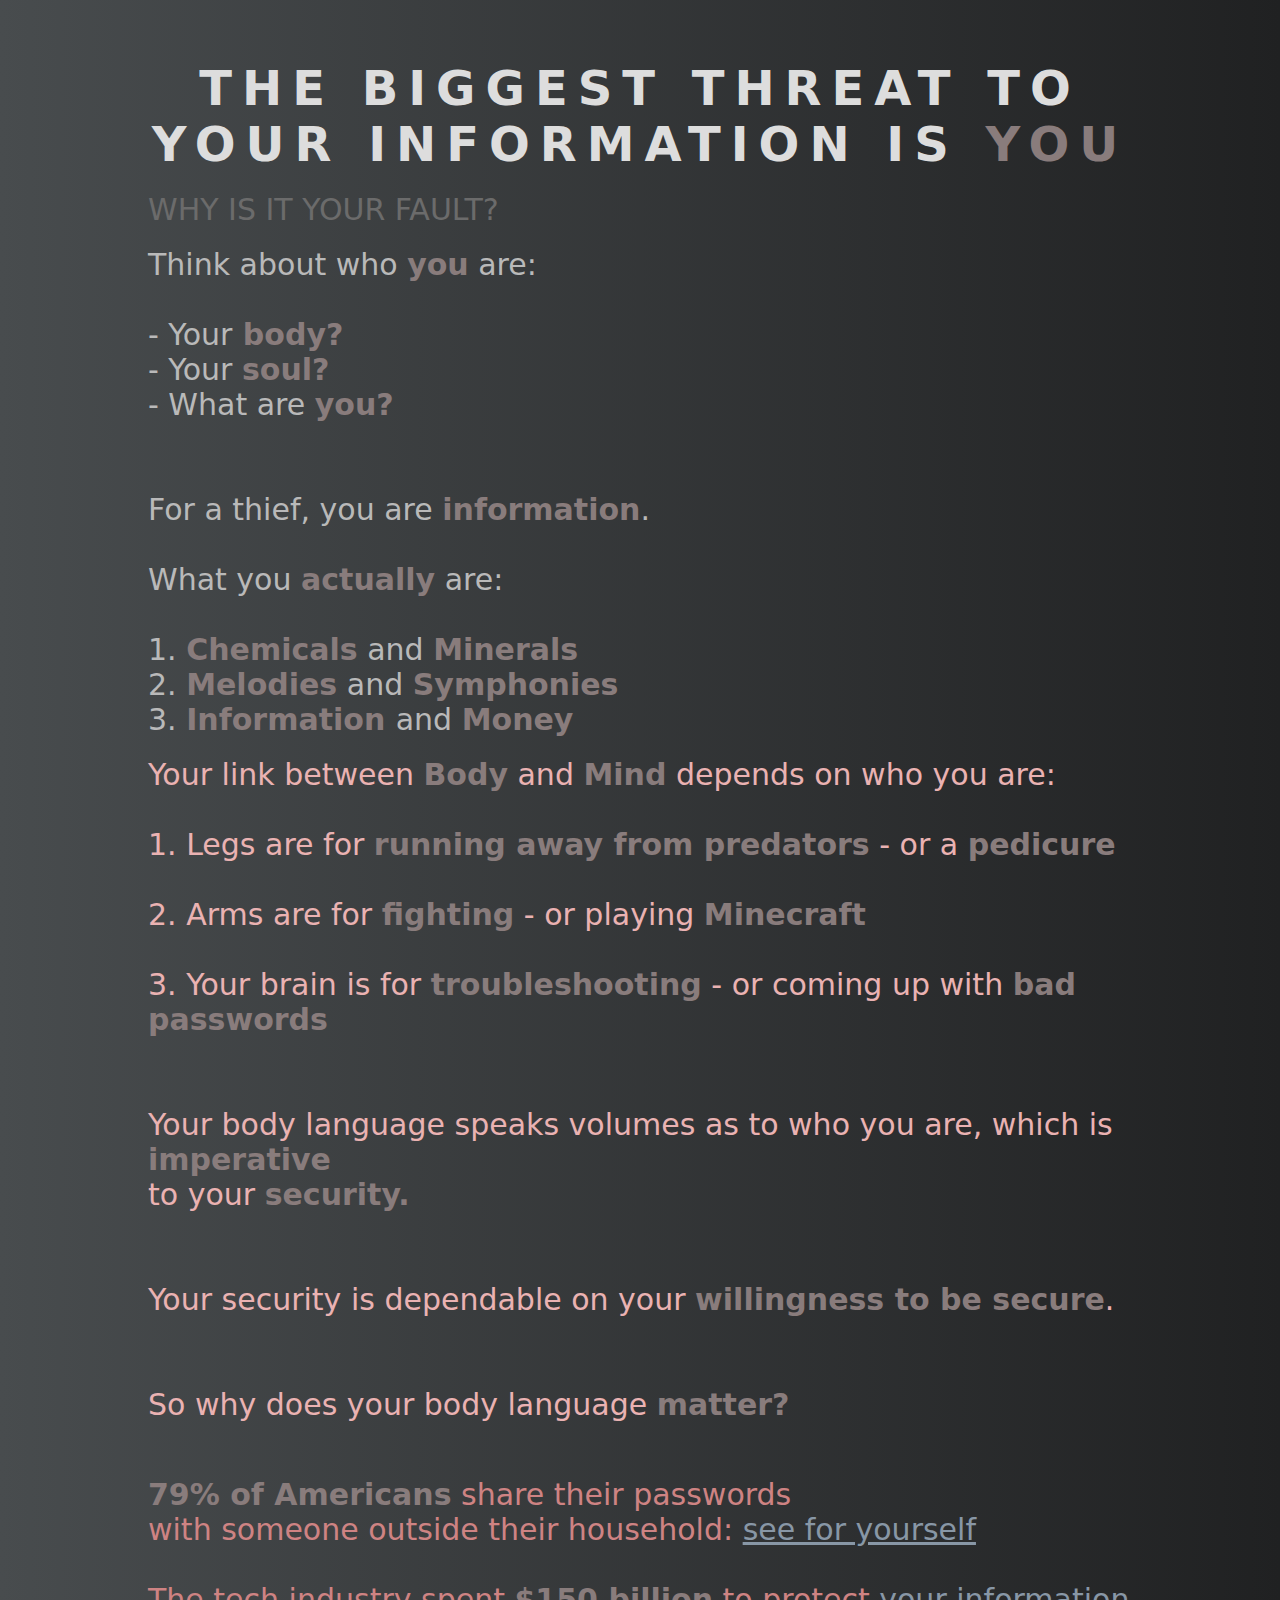
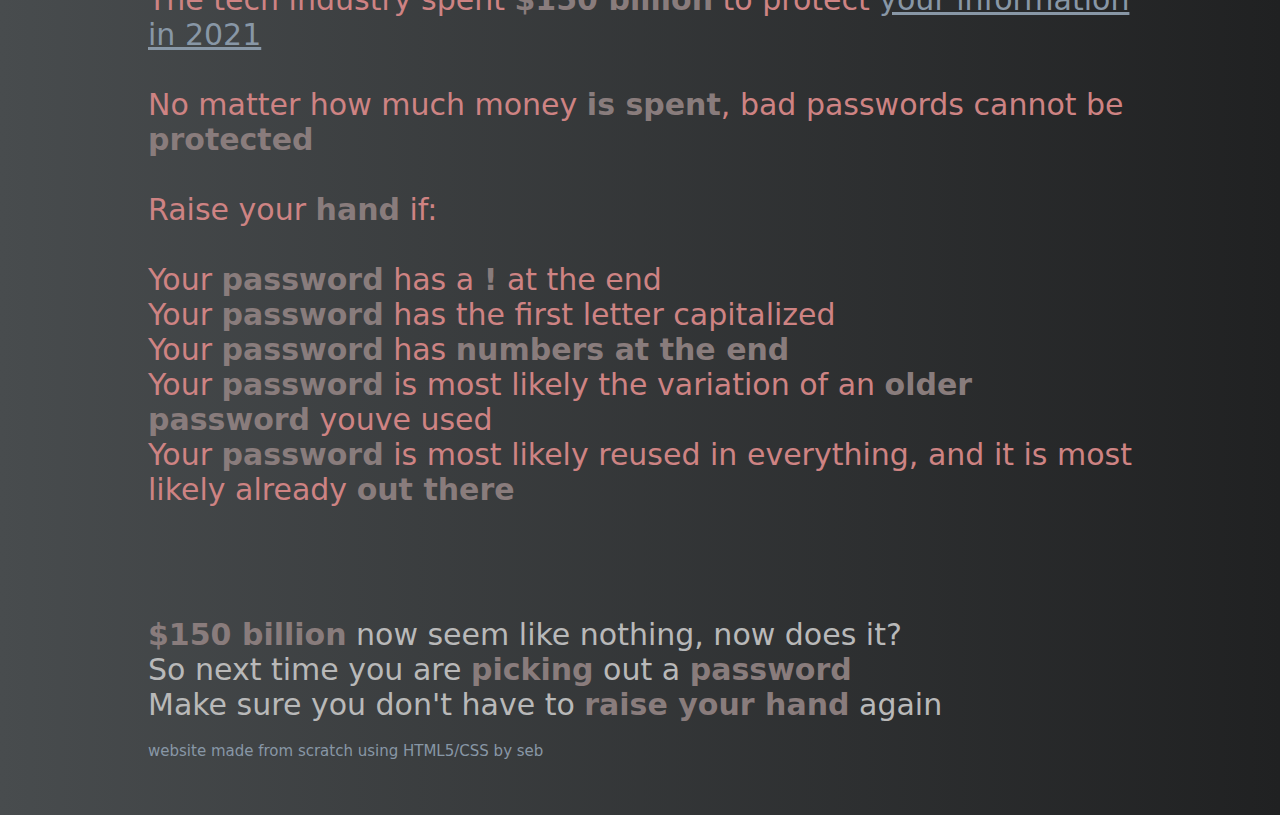
<file: index.html>
<!DOCTYPE html>
<html lang="en">

<head>
    <meta charset="UTF-8">
    <meta name="viewport" content="width=device-width, initial-scale=1.0">
    <link rel="stylesheet" href="main.css">
    <title>MAIN PAGE</title>
</head>

<body>
    <div class="gradient-background">
        <div class="landingBOX">
            
            <h1 class="title">THE BIGGEST THREAT TO YOUR INFORMATION IS <b class="bold">YOU</b></h1>
            <p class="minititle">WHY IS IT YOUR FAULT?</p>
                <p class="explanation">
                    Think about who <b class="bold">you</b> are:</br></br>
                    - Your<b class="bold"> body?</b></br>
                    - Your <b class="bold">soul?</b></br>
                    - What are <b class="bold">you?</b></br>
                    </br>
                    </br>

                    For a thief, you are <b class="bold">information</b>.
                    </br>
                    </br>
                    What you <b class="bold">actually</b> are:
                    </br>
                    </br>
                    1. <b class="bold">Chemicals</b> and <b class="bold">Minerals</b>
                    </br>
                    2. <b class="bold">Melodies</b> and <b class="bold">Symphonies</b>
                    </br>
                    3. <b class="bold"> Information </b> and <b class="bold">Money</b>
                </p>
                <p class="explanation2">
                    Your link between <b class="bold">Body</b> and <b class="bold">Mind</b> depends on who you are:
                    </br>
                    </br>
                    1. Legs are for <b class="bold">running away from predators</b> - or a <b class="bold">pedicure</b>
                    </br>
                    </br>
                    2. Arms are for <b class="bold">fighting</b> - or playing <b class="bold">Minecraft</b>
                    </br>
                    </br>
                    3. Your brain is for <b class="bold">troubleshooting</b> - or coming up with <b class="bold">bad
                        passwords</b>
                    </br>
                    </br>
                    </br>
                    Your body language speaks volumes as to who you are, which is <b class="bold">imperative</b></br>
                    to your <b class="bold">security.</b>
                    </br>
                    </br>
                    </br>
                    Your security is dependable on your <b class="bold">willingness to be secure</b>.
                </br>
                </br>
                </br>
                    So why does your body language <b class="bold">matter?</b>
                    </br>
                    </br>
                </p>
                <p class="explanation3">
                    <b class="bold">79% of Americans</b> share their passwords</br>
                    with someone outside their household: <a href="https://www.thezebra.com/resources/home/dangers-of-sharing-passwords/#:~:text=A%20recent%20poll%20by%20LastPass,admitted%20to%20doing%20the%20same.">see for yourself</a>
                </br>
                </br>
                    The tech industry spent <b class="bold">$150 billion</b> to protect <a href="https://www.mckinsey.com/capabilities/risk-and-resilience/our-insights/cybersecurity/new-survey-reveals-2-trillion-dollar-market-opportunity-for-cybersecurity-technology-and-service-providers">your information in 2021</a>
                </br>
                </br>
                    No matter how much money <b class="bold">is spent</b>, bad passwords cannot be <b class="bold">protected</b>
                </br>
                </br>
                    Raise your <b class="bold">hand</b> if:
                    </br>
                    </br>

                    Your <b class="bold">password</b> has a <b class="bold">!</b> at the end
                    </br>
                    Your <b class="bold">password</b> has the first letter capitalized
                    </br>
                    Your <b class="bold">password</b> has <b class="bold">numbers at the end</b>
                    </br>
                    Your <b class="bold">password</b> is most likely the variation of an <b class="bold">older password</b> youve used
                    </br>
                    Your <b class="bold">password</b> is most likely reused in everything, and it is most likely already <b class="bold">out there</b>
                </p>

                <p class="hidden">
                    You just willingly handed over pieces of your password without thinking about it.
                </p>

                <p class="explanation4">
                    <b class="bold">$150 billion</b> now seem like nothing, now does it?
                    </br>
                    So next time you are <b class="bold">picking</b> out a <b class="bold">password</b>
                    </br>
                    Make sure you don't have to <b class="bold">raise your hand</b> again
                    </br>
                </p>

                <p class="credits">
                    website made from scratch using HTML5/CSS by seb
                </p>
        </div>

    </div>
</body>

</html>
</file>
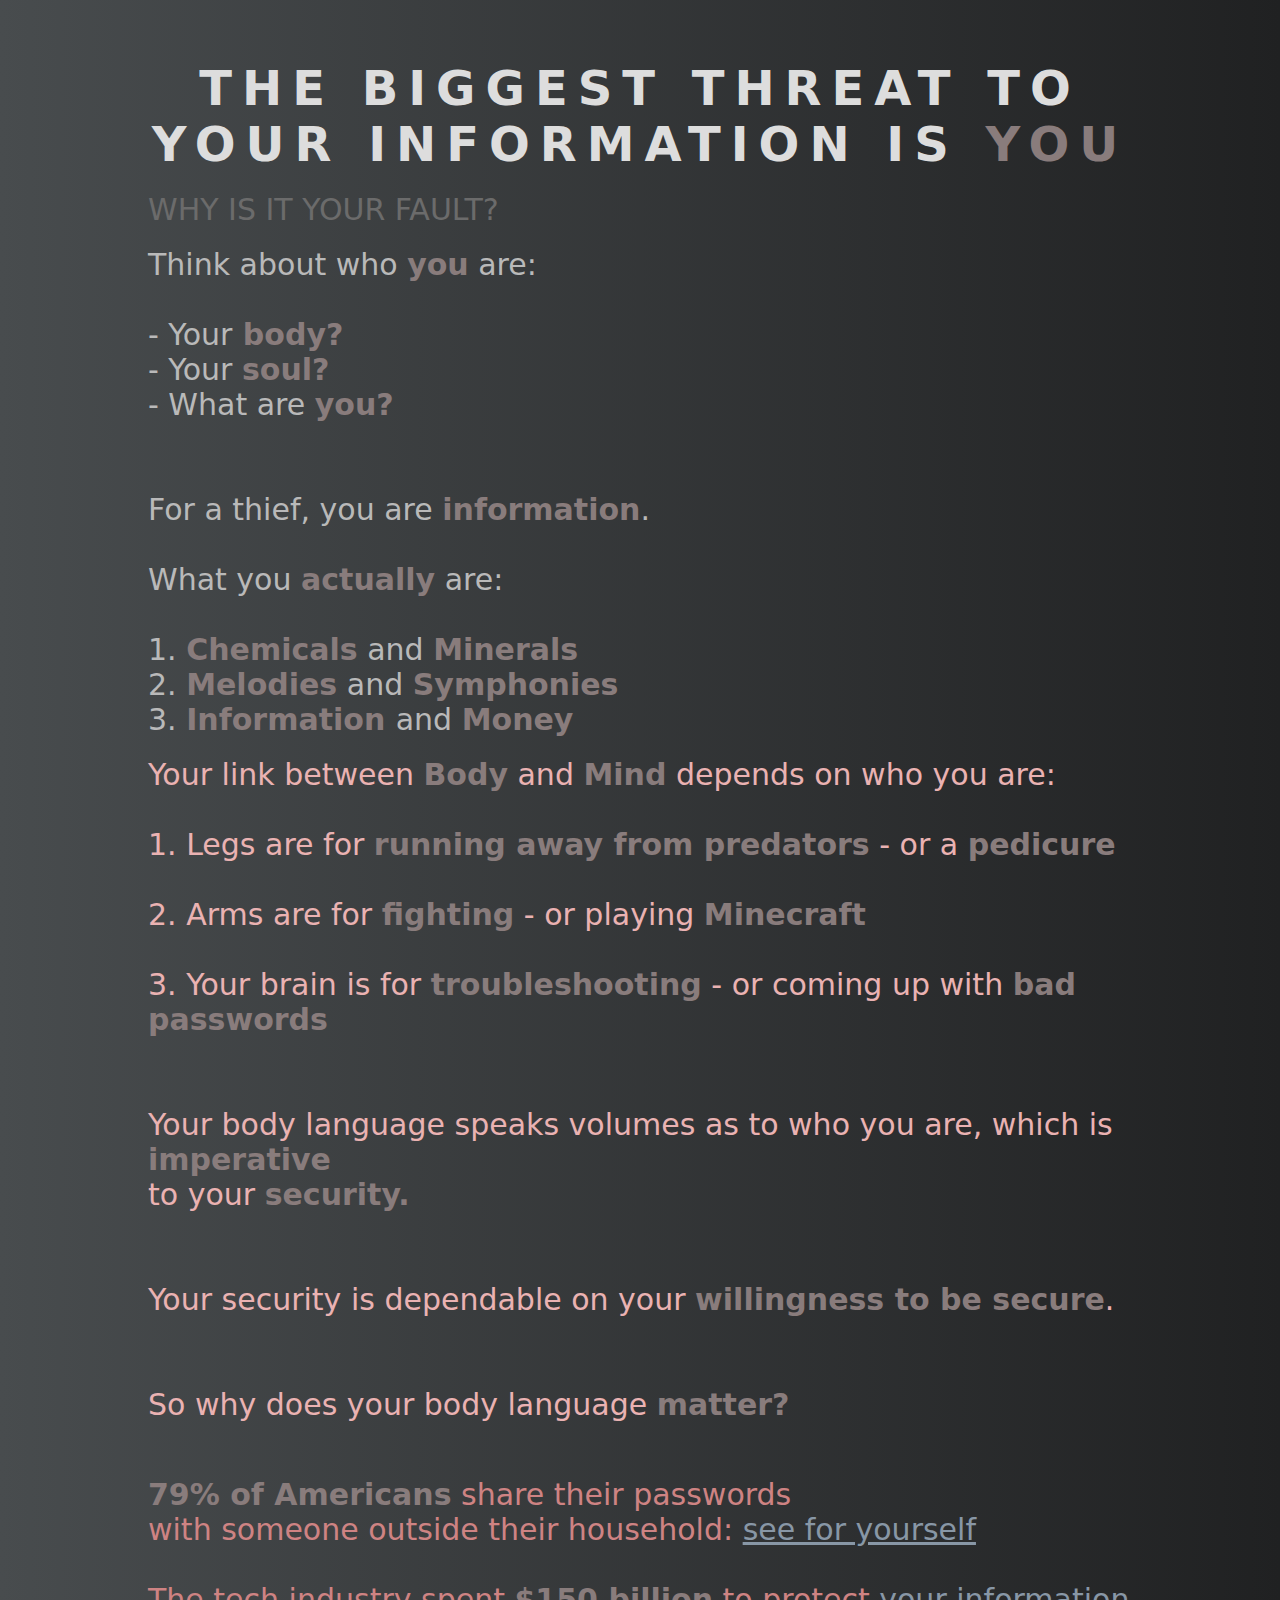
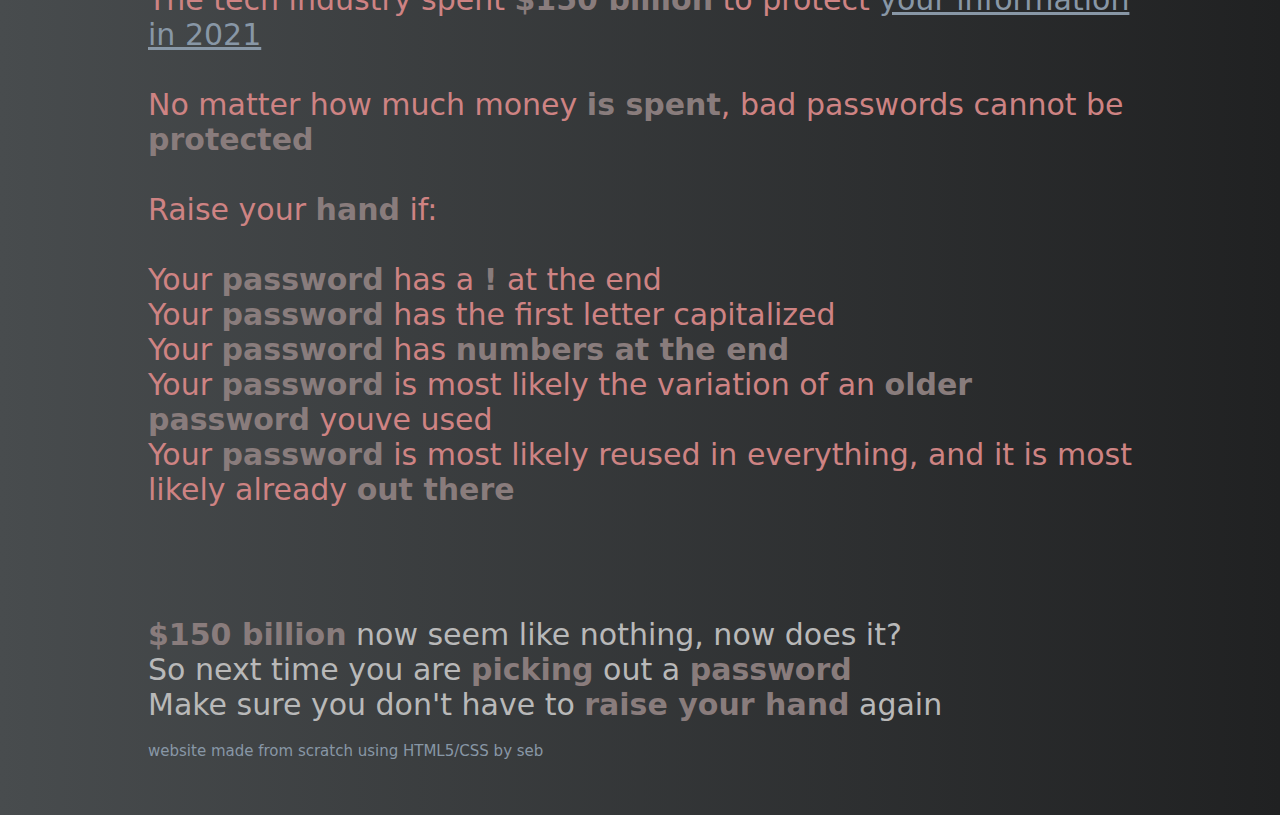
<file: main.html>
<!DOCTYPE html>
<html lang="en">

<head>
    <meta charset="UTF-8">
    <meta name="viewport" content="width=device-width, initial-scale=1.0">
    <link rel="stylesheet" href="main.css">
    <title>MAIN PAGE</title>
</head>

<body>
    <div class="gradient-background">
        <div class="landingBOX">
            
            <h1 class="title">THE BIGGEST THREAT TO YOUR INFORMATION IS <b class="bold">YOU</b></h1>
            <p class="minititle">WHY IS IT YOUR FAULT?</p>
                <p class="explanation">
                    Think about who <b class="bold">you</b> are:</br></br>
                    - Your<b class="bold"> body?</b></br>
                    - Your <b class="bold">soul?</b></br>
                    - What are <b class="bold">you?</b></br>
                    </br>
                    </br>

                    For a thief, you are <b class="bold">information</b>.
                    </br>
                    </br>
                    What you <b class="bold">actually</b> are:
                    </br>
                    </br>
                    1. <b class="bold">Chemicals</b> and <b class="bold">Minerals</b>
                    </br>
                    2. <b class="bold">Melodies</b> and <b class="bold">Symphonies</b>
                    </br>
                    3. <b class="bold"> Information </b> and <b class="bold">Money</b>
                </p>
                <p class="explanation2">
                    Your link between <b class="bold">Body</b> and <b class="bold">Mind</b> depends on who you are:
                    </br>
                    </br>
                    1. Legs are for <b class="bold">running away from predators</b> - or a <b class="bold">pedicure</b>
                    </br>
                    </br>
                    2. Arms are for <b class="bold">fighting</b> - or playing <b class="bold">Minecraft</b>
                    </br>
                    </br>
                    3. Your brain is for <b class="bold">troubleshooting</b> - or coming up with <b class="bold">bad
                        passwords</b>
                    </br>
                    </br>
                    </br>
                    Your body language speaks volumes as to who you are, which is <b class="bold">imperative</b></br>
                    to your <b class="bold">security.</b>
                    </br>
                    </br>
                    </br>
                    Your security is dependable on your <b class="bold">willingness to be secure</b>.
                </br>
                </br>
                </br>
                    So why does your body language <b class="bold">matter?</b>
                    </br>
                    </br>
                </p>
                <p class="explanation3">
                    <b class="bold">79% of Americans</b> share their passwords</br>
                    with someone outside their household: <a href="https://www.thezebra.com/resources/home/dangers-of-sharing-passwords/#:~:text=A%20recent%20poll%20by%20LastPass,admitted%20to%20doing%20the%20same.">see for yourself</a>
                </br>
                </br>
                    The tech industry spent <b class="bold">$150 billion</b> to protect <a href="https://www.mckinsey.com/capabilities/risk-and-resilience/our-insights/cybersecurity/new-survey-reveals-2-trillion-dollar-market-opportunity-for-cybersecurity-technology-and-service-providers">your information in 2021</a>
                </br>
                </br>
                    No matter how much money <b class="bold">is spent</b>, bad passwords cannot be <b class="bold">protected</b>
                </br>
                </br>
                    Raise your <b class="bold">hand</b> if:
                    </br>
                    </br>

                    Your <b class="bold">password</b> has a <b class="bold">!</b> at the end
                    </br>
                    Your <b class="bold">password</b> has the first letter capitalized
                    </br>
                    Your <b class="bold">password</b> has <b class="bold">numbers at the end</b>
                    </br>
                    Your <b class="bold">password</b> is most likely the variation of an <b class="bold">older password</b> youve used
                    </br>
                    Your <b class="bold">password</b> is most likely reused in everything, and it is most likely already <b class="bold">out there</b>
                </p>

                <p class="hidden">
                    You just willingly handed over pieces of your password without thinking about it.
                </p>

                <p class="explanation4">
                    <b class="bold">$150 billion</b> now seem like nothing, now does it?
                    </br>
                    So next time you are <b class="bold">picking</b> out a <b class="bold">password</b>
                    </br>
                    Make sure you don't have to <b class="bold">raise your hand</b> again
                    </br>
                </p>

                <p class="credits">
                    website made from scratch using HTML5/CSS by seb
                </p>
        </div>

    </div>
</body>

</html>
</file>
<file: main.css>
body {
    background: linear-gradient(90deg, #484c4e 0%, #202122 100%);
    font-family: system-ui, -apple-system, BlinkMacSystemFont, 'Segoe UI', Roboto, Oxygen, Ubuntu, Cantarell, 'Open Sans', 'Helvetica Neue', sans-serif;
    color: white;
    animation: gradient 15s ease infinite;
    background-size: 100% 100%;
    margin: 0;
    padding: 0;
}

@keyframes gradient {
    0% {
        background-position: 0% 50%;
    }
    50% {
        background-position: 100% 50%;
    }
    100% {
        background-position: 0% 50%;
    }
}

.landingBOX {
    max-width: 80%; /* Control the width of the content */
    margin: 20px auto; /* Add spacing at the top of the content */
    padding: 20px;
    box-sizing: border-box;
    text-align: left; /* Align text to the left */
}

.title {
    letter-spacing: 10px;
    font-size: 300%;
    color: #dddddd;
    animation: color 15s ease infinite;
    margin: 20px 0; /* Add margin to ensure visibility */
    text-align: center; /* Center-align the title itself */
}

@keyframes color {
    0% {
        color: #c9caca;
    }
    25% {
        color: #bcbcbc;
    }
    50% {
        color: #5f5f5f;
    }
    75% {
        color: #bcbcbc;
    }
    100% {
        color: #c9caca;
    }
}

.bold {
    font-weight: bold;
    color: rgb(137, 124, 124);
}

.minititle {
    color: #6b6b6b;
    font-size: 30px;
    font-family: system-ui, -apple-system, BlinkMacSystemFont, 'Segoe UI', Roboto, Oxygen, Ubuntu, Cantarell, 'Open Sans', 'Helvetica Neue', sans-serif;
    margin: 20px 0; /* Add spacing between paragraphs */
}

.explanation {
    color: #b9b9b9;
    font-size: 30px;
    font-family: system-ui, -apple-system, BlinkMacSystemFont, 'Segoe UI', Roboto, Oxygen, Ubuntu, Cantarell, 'Open Sans', 'Helvetica Neue', sans-serif;
    margin: 20px 0; /* Add spacing between paragraphs */
}

.explanation2 {
    color: #eab2b2;
    font-size: 30px;
    font-family: system-ui, -apple-system, BlinkMacSystemFont, 'Segoe UI', Roboto, Oxygen, Ubuntu, Cantarell, 'Open Sans', 'Helvetica Neue', sans-serif;
    margin: 20px 0; /* Add spacing between paragraphs */
}
.explanation3 {
    color: #ce8383;
    font-size: 30px;
    font-family: system-ui, -apple-system, BlinkMacSystemFont, 'Segoe UI', Roboto, Oxygen, Ubuntu, Cantarell, 'Open Sans', 'Helvetica Neue', sans-serif;
    margin: 20px 0; /* Add spacing between paragraphs */
}
.explanation4 {
    color: #b9b9b9;
    font-size: 30px;
    font-family: system-ui, -apple-system, BlinkMacSystemFont, 'Segoe UI', Roboto, Oxygen, Ubuntu, Cantarell, 'Open Sans', 'Helvetica Neue', sans-serif;
    margin: 20px 0; /* Add spacing between paragraphs */
}
a {
    color: #8897a6;
}
.hidden {
    color: transparent;
    font-size: 30px;
    font-family: system-ui, -apple-system, BlinkMacSystemFont, 'Segoe UI', Roboto, Oxygen, Ubuntu, Cantarell, 'Open Sans', 'Helvetica Neue', sans-serif;
    margin: 20px 0; /* Add spacing between paragraphs */
}
.hidden:hover {
    color: #e40000;
    background-color: black;
    animation-duration: 20000s;
}
.credits {
    color: #8897a6;
    font-size: 15px;
    font-family: system-ui, -apple-system, BlinkMacSystemFont, 'Segoe UI', Roboto, Oxygen, Ubuntu, Cantarell, 'Open Sans', 'Helvetica Neue', sans-serif;;
}
</file>
